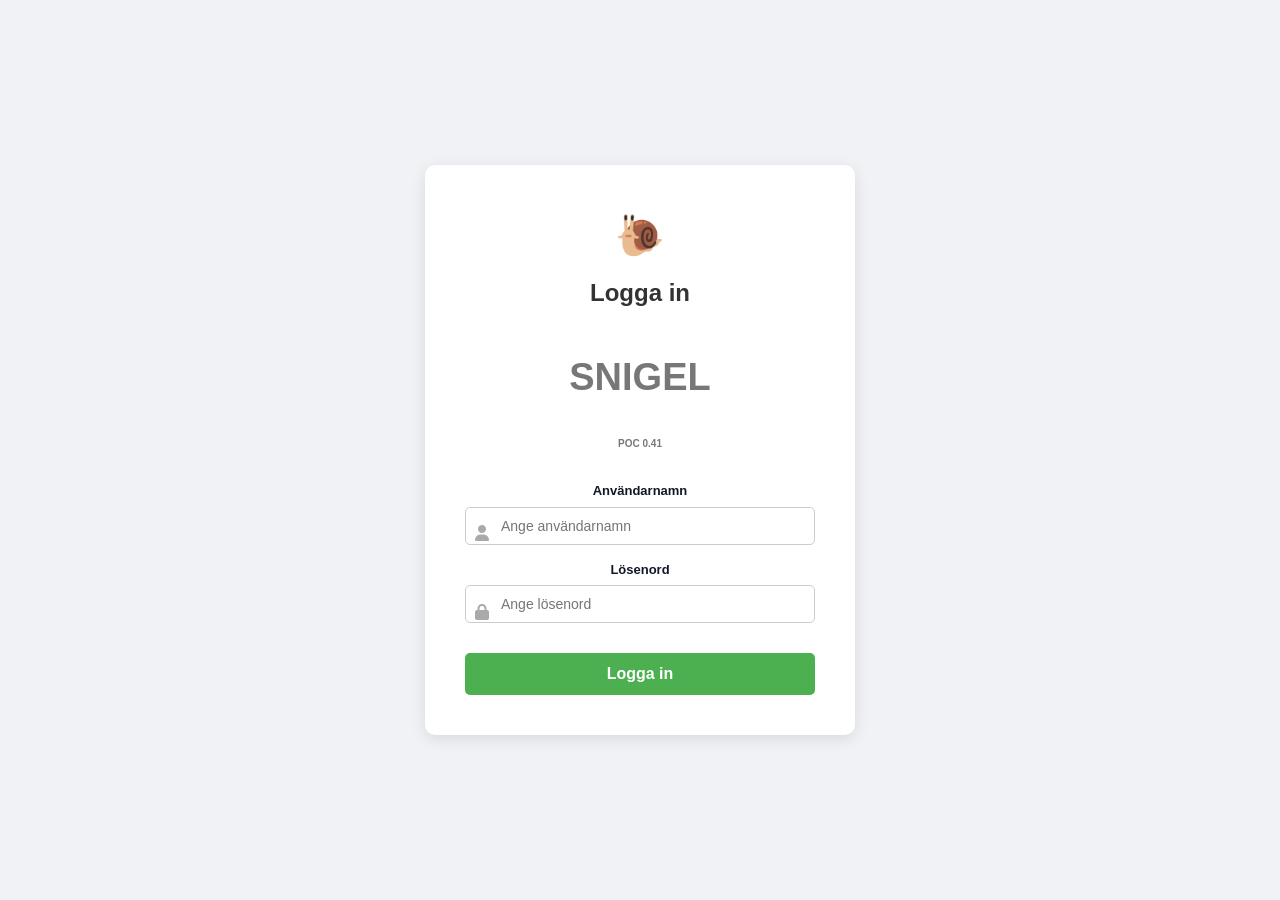
<file: index.html>
<!DOCTYPE html>
<html lang="sv">
<head>
    <meta charset="UTF-8">
    <meta name="viewport" content="width=device-width, initial-scale=1.0">
    <title>Logga in - Tågsystem</title>
    <link rel="stylesheet" href="style.css">
    <link rel="stylesheet" href="https://cdnjs.cloudflare.com/ajax/libs/font-awesome/6.4.0/css/all.min.css">
</head>
<body class="login-page">

    <div class="login-wrapper">
        <div class="login-container">
            <div class="login-header">
                <span class="logo-icon" style="font-style: normal;">🐌</span>
                <h2>Logga in</h2>
                <p style="font-size: 38px; font-weight: bold; text-align: center;">SNIGEL</p>
				<p style="font-size: 10px; font-weight: bold; text-align: center;">POC 0.41</p>
            </div>
            
            <form id="loginForm">
                <div class="form-group">
                    <label for="username">Användarnamn</label>
                    <div class="input-icon-wrap">
                        <i class="fa-solid fa-user"></i>
                        <input type="text" id="username" placeholder="Ange användarnamn" required>
                    </div>
                </div>

                <div class="form-group">
                    <label for="password">Lösenord</label>
                    <div class="input-icon-wrap">
                        <i class="fa-solid fa-lock"></i>
                        <input type="password" id="password" placeholder="Ange lösenord" required>
                    </div>
                </div>

                <p id="error-msg" class="error-text" style="display:none;">Fel användarnamn eller lösenord!</p>

                <button type="submit" class="btn-login">Logga in</button>
            </form>
        </div>


    </div>

    <script type="module" src="js/app.js"></script>
</body>
</html>
</file>
<file: style.css>
:root {
    --bg-color: #eef2f7;
    --card-bg: #ffffff;
    --primary-color: #0078d4;
    --primary-hover: #005a9e;
    --text-color: #111827;
    --text-muted: #6b7280;
    --border-color: #dbe3ea;
    --danger-color: #dc3545;
    --success-color: #28a745;
    --focus-ring: rgba(0, 120, 212, 0.12);
}

body {
    font-family: "Segoe UI", Roboto, Helvetica, Arial, sans-serif;
    background: var(--bg-color);
    color: var(--text-color);
    margin: 24px;
    line-height: 1.5;
}

/* --- Layout & Card --- */
.card {
    max-width: 1100px;
    margin: 0 auto;
    background: var(--card-bg);
    padding: 28px;
    border-radius: 12px;
    box-shadow: 0 6px 22px rgba(16, 24, 40, 0.06);
}

h1, h2 { margin-top: 0; font-weight: 600; color: #111; }
h3 {
    margin-top: 30px; margin-bottom: 15px;
    font-size: 18px; border-bottom: 1px solid #eee;
    padding-bottom: 8px;
}

/* --- Navigering --- */
.nav-links { margin-bottom: 20px; font-size: 14px; }
.nav-links a {
    color: var(--primary-color);
    text-decoration: none;
    margin-right: 15px;
    font-weight: 600;
}
.nav-links a:hover { text-decoration: underline; }

.nav-menu {
        display: flex;              /* Lägger barnen på rad */
        justify-content: space-between; /* Knuffar isär dem: en till vänster, en till höger */
        align-items: center;        /* Ser till att de hamnar snyggt i höjdled (mitten) */
        padding: 10px 0;           /* Lite luft uppe och nere */
        margin-bottom: 20px;        /* Luft under hela raden */
    }

    /* Valfritt: Gör tillbaka-länken lite snyggare */
    .nav-menu a {
        text-decoration: none;
        color: #333;
        font-weight: bold;
    }
    .nav-menu a:hover {
        text-decoration: underline;
    }




/* --- Grid & Formulär --- */
.grid { display: grid; grid-template-columns: repeat(2, 1fr); gap: 18px 28px; }
.full-width { grid-column: 1 / -1; }

label { display: block; margin-bottom: 6px; font-size: 13px; font-weight: 600; }

input, select, textarea {
    width: 100%;
    padding: 10px 12px;
    border-radius: 8px;
    border: 1px solid var(--border-color);
    background: #fff;
    font-size: 14px;
    box-sizing: border-box;
    font-family: inherit;
    margin-bottom: 15px;
}

input:focus, select:focus, textarea:focus {
    outline: none;
    border-color: var(--primary-color);
    box-shadow: 0 0 0 4px var(--focus-ring);
}

/* Datumfält-inställningar */
input[type="date"] {
    cursor: pointer;
    position: relative;
}

textarea { min-height: 100px; resize: vertical; }

/* --- Knappar --- */
.actions { display: flex; gap: 12px; margin-top: 18px; align-items: center; }
.footer-row { margin-top: 40px; border-top: 1px solid #eee; padding-top: 20px; display: flex; justify-content: flex-end; gap: 10px; }

button {
    padding: 10px 18px;
    border-radius: 6px;
    border: none;
    cursor: pointer;
    font-size: 14px;
    font-weight: 600;
    transition: background 0.2s;
}

.btn-primary { background: var(--primary-color); color: white; }
.btn-primary:hover { background: var(--primary-hover); }

.btn-ghost { background: transparent; border: 1px solid var(--border-color); color: var(--text-color); }
.btn-ghost:hover { background: #f8f9fa; border-color: #c7d0d9; }

.btn-danger { color: var(--danger-color); border-color: var(--danger-color); }
.btn-danger:hover { background: #fff5f5; }

.btn-success { background: var(--success-color); color: white; }

/* --- Tabeller --- */
.control-table { width: 100%; border-collapse: separate; border-spacing: 0 4px; margin-top: 10px; }
.control-table th { text-align: left; font-size: 13px; color: #555; padding: 0 4px 8px; vertical-align: bottom; }
.control-table td { vertical-align: top; padding: 0 4px; }
.control-table .label-cell { white-space: nowrap; width: 1%; padding-top: 9px; font-weight: 600; }

/* --- Listor (Radera-sidan) --- */
.delete-list { list-style: none; padding: 0; }
.delete-item {
    background: #fff; border: 1px solid var(--border-color);
    padding: 15px; border-radius: 8px; margin-bottom: 10px;
    display: flex; justify-content: space-between; align-items: center;
}
.item-title { font-weight: 600; display: block; }
.item-meta { font-size: 13px; color: var(--text-muted); }

/* --- Helpers --- */
.note { color: var(--text-muted); font-size: 13px; }
.km-row { display: flex; gap: 8px; align-items: center; }
.km-row input { width: 120px; }
#errorLog, #passerarText { display: none; padding: 15px; border-radius: 8px; margin-bottom: 20px; font-size: 13px; }
#errorLog { background: #ffe6e6; color: #cc0000; border: 1px solid #ffcccc; }
#passerarText { background: #f9f9f9; color: #555; border: 1px solid #eee; }

/* --- Responsivitet --- */
@media (max-width: 800px) {
    .grid { grid-template-columns: 1fr; }
    .row { flex-direction: column; }
}

/* =========================================
   PROFESSIONELL UTSKRIFTSDESIGN (REPORT STYLE)
   ========================================= */
@media print {
    /* 1. Dölj allt som inte hör hemma i ett dokument */
    .nav-menu, 
    .no-print, 
    button, 
    .footer-row,
    .actions,
    #passerar, /* Gömmer själva dropdownen för "passerar" om du vill */
    #passerarText {
        display: none !important;
    }

    /* 2. Dokument-layout (A4) */
    @page {
        size: A4 portrait;
        margin: 2cm; /* Generösa marginaler ser lyxigare ut */
    }

    body {
        background: white !important;
        font-family: 'Inter', 'Segoe UI', Helvetica, Arial, sans-serif !important;
        font-size: 11pt;
        color: #000;
        margin: 0 !important;
        line-height: 1.4;
    }

    /* Ta bort webb-stilen (skuggor, rundade hörn) */
    .card, .container {
        box-shadow: none !important;
        border: none !important;
        padding: 0 !important;
        width: 100% !important;
        max-width: 100% !important;
    }

    /* 3. Rubriker - Snygg och strikt typografi */
    h2 {
        font-size: 20pt;
        text-align: center;
        text-transform: uppercase;
        letter-spacing: 1px;
        margin-bottom: 30px;
        border-bottom: 2px solid #000;
        padding-bottom: 15px;
    }

    h3 {
        font-size: 14pt;
        margin-top: 25px;
        margin-bottom: 10px;
        color: #333;
        border-bottom: 1px solid #ccc;
        padding-bottom: 5px;
        page-break-after: avoid;
    }

    /* 4. "Grid"-sektionen (Detaljer) -> Omvandla till snygga textblock */
    .grid {
        display: grid !important;
        grid-template-columns: repeat(3, 1fr) !important; /* 3 kolumner */
        gap: 20px 30px !important; /* Luft mellan uppgifterna */
        margin-bottom: 20px;
    }

    /* Gör om Label + Input till "Rubrik + Värde" */
    .grid div {
        margin-bottom: 5px;
        page-break-inside: avoid;
    }

    label {
        display: block;
        font-size: 9pt;
        color: #666 !important;
        text-transform: uppercase;
        letter-spacing: 0.5px;
        margin-bottom: 2px;
        font-weight: normal !important;
    }

    /* Magin: Gör input till fet text utan rutor */
    input[type="text"], 
    input[type="number"], 
    input[type="date"], 
    select, 
    textarea {
        border: none !important;
        background: transparent !important;
        padding: 0 !important;
        margin: 0 !important;
        
        font-size: 12pt !important;
        font-weight: 700 !important; /* Fet text för datat */
        color: #000 !important;
        
        width: 100%;
        -webkit-appearance: none;
        -moz-appearance: none;
        appearance: none; /* Dölj pilen på select */
    }

    /* Fixa höjden på textarea så all text syns vid utskrift */
    textarea {
        resize: none;
        overflow: hidden;
        min-height: 1.5em;
        white-space: pre-wrap; /* Behåll radbrytningar */
    }

    /* 5. Tabeller - Modern "Ren" Look (Horisontella linjer) */
    table {
        width: 100% !important;
        border-collapse: collapse !important;
        margin-top: 15px;
        font-size: 10pt;
        page-break-inside: auto;
    }

    thead th {
        background-color: transparent !important;
        border-bottom: 2px solid #000 !important;
        text-align: left;
        padding: 8px 4px;
        font-weight: 700;
        text-transform: uppercase;
        font-size: 9pt;
    }

    tbody td {
        border-bottom: 1px solid #ddd !important; /* Tunn grå linje mellan rader */
        padding: 10px 4px;
        vertical-align: top;
    }
    
    /* Ta bort sista kolumnen (soptunnan) */
    th:last-child, td:last-child {
        display: none !important;
    }

    /* Inputs inuti tabeller */
    table input, table select {
        font-size: 10pt !important;
        font-weight: normal !important; /* Vanlig textvikt i tabeller */
    }

    /* Signatur-rutorna (Control table) */
    .control-table {
        margin-top: 40px;
        page-break-inside: avoid;
    }
    .control-table td {
        border: 1px solid #ccc !important; /* Behåll rutor för signaturer */
        height: 40px; /* Plats att skriva på */
    }
    .control-table .label-cell {
        background-color: #f9f9f9 !important;
        font-weight: bold;
        width: 25%;
    }
}



/* --- TABELLSTABILITET (Globalt) --- */
.route-table {
    table-layout: fixed; 
    width: 100%;
    border-collapse: collapse;
}



.route-table select {
    width: 100%;
    box-sizing: border-box;
    overflow: hidden;
    white-space: nowrap;
}
/* --- INLOGGNINGSSIDA --- */

/* Centrera allt på sidan */
.login-page {
    background-color: #f0f2f5;
    display: flex;
    justify-content: center;
    align-items: center;
    height: 100vh;
    margin: 0;
}

.login-wrapper {
    display: flex;
    flex-direction: column;
    align-items: center;
    gap: 20px;
}

.login-container {
    background: white;
    padding: 40px;
    border-radius: 10px;
    box-shadow: 0 4px 15px rgba(0,0,0,0.1);
    width: 350px;
    text-align: center;
}

.logo-icon {
    font-size: 40px;
    color: #4CAF50;
    margin-bottom: 10px;
}

.login-header h2 {
    margin: 10px 0 5px;
    color: #333;
}

.login-header p {
    color: #777;
    font-size: 0.9rem;
    margin-bottom: 30px;
}

/* Input med ikoner */
.input-icon-wrap {
    position: relative;
}

.input-icon-wrap i {
    position: absolute;
    left: 10px;
    top: 50%;
    transform: translateY(-50%);
    color: #aaa;
}

.input-icon-wrap input {
    width: 100%;
    padding: 10px 10px 10px 35px; /* Plats för ikonen */
    box-sizing: border-box;
    border: 1px solid #ccc;
    border-radius: 5px;
}

.btn-login {
    background-color: #4CAF50;
    color: white;
    padding: 12px;
    border: none;
    border-radius: 5px;
    width: 100%;
    font-size: 1rem;
    cursor: pointer;
    margin-top: 15px;
    transition: background 0.3s;
}

.btn-login:hover {
    background-color: #45a049;
}

.error-text {
    color: #e74c3c;
    font-size: 0.9rem;
    margin-top: 10px;
}

/* Fusklapp styling */
.test-users {
    background: #e8f5e9;
    padding: 15px;
    border-radius: 8px;
    font-size: 0.85rem;
    border: 1px solid #c8e6c9;
    color: #2e7d32;
    text-align: left;
    width: 350px;
}
.test-users ul {
    margin: 5px 0 0
}

/* =========================================
   TOAST NOTIFICATIONS
   ========================================= */
#toast-container {
    position: fixed;
    bottom: 20px;
    right: 20px;
    z-index: 9999;
    display: flex;
    flex-direction: column;
    gap: 10px;
    pointer-events: none; /* Så man kan klicka igenom om det behövs */
}

.toast {
    min-width: 250px;
    max-width: 400px;
    background: var(--card-bg);
    color: var(--text-color);
    padding: 15px 20px;
    border-radius: 8px;
    box-shadow: 0 4px 15px rgba(0, 0, 0, 0.15);
    display: flex;
    align-items: center;
    gap: 12px;
    font-size: 14px;
    font-weight: 500;
    animation: slideIn 0.3s ease forwards;
    border-left: 5px solid var(--primary-color);
    pointer-events: auto;
}

/* Färgvarianter för olika typer av notiser */
.toast-success { border-left-color: var(--success-color); }
.toast-error { border-left-color: var(--danger-color); }
.toast-info { border-left-color: var(--primary-color); }

.toast-icon {
    font-size: 20px;
}

.toast-message {
    line-height: 1.4;
    white-space: pre-wrap; /* Behåller radbrytningar från din text */
}

/* Animationer */
@keyframes slideIn {
    from { transform: translateX(120%); opacity: 0; }
    to { transform: translateX(0); opacity: 1; }
}

@keyframes fadeOut {
    from { transform: translateX(0); opacity: 1; }
    to { transform: translateX(120%); opacity: 0; }
}
</file>
